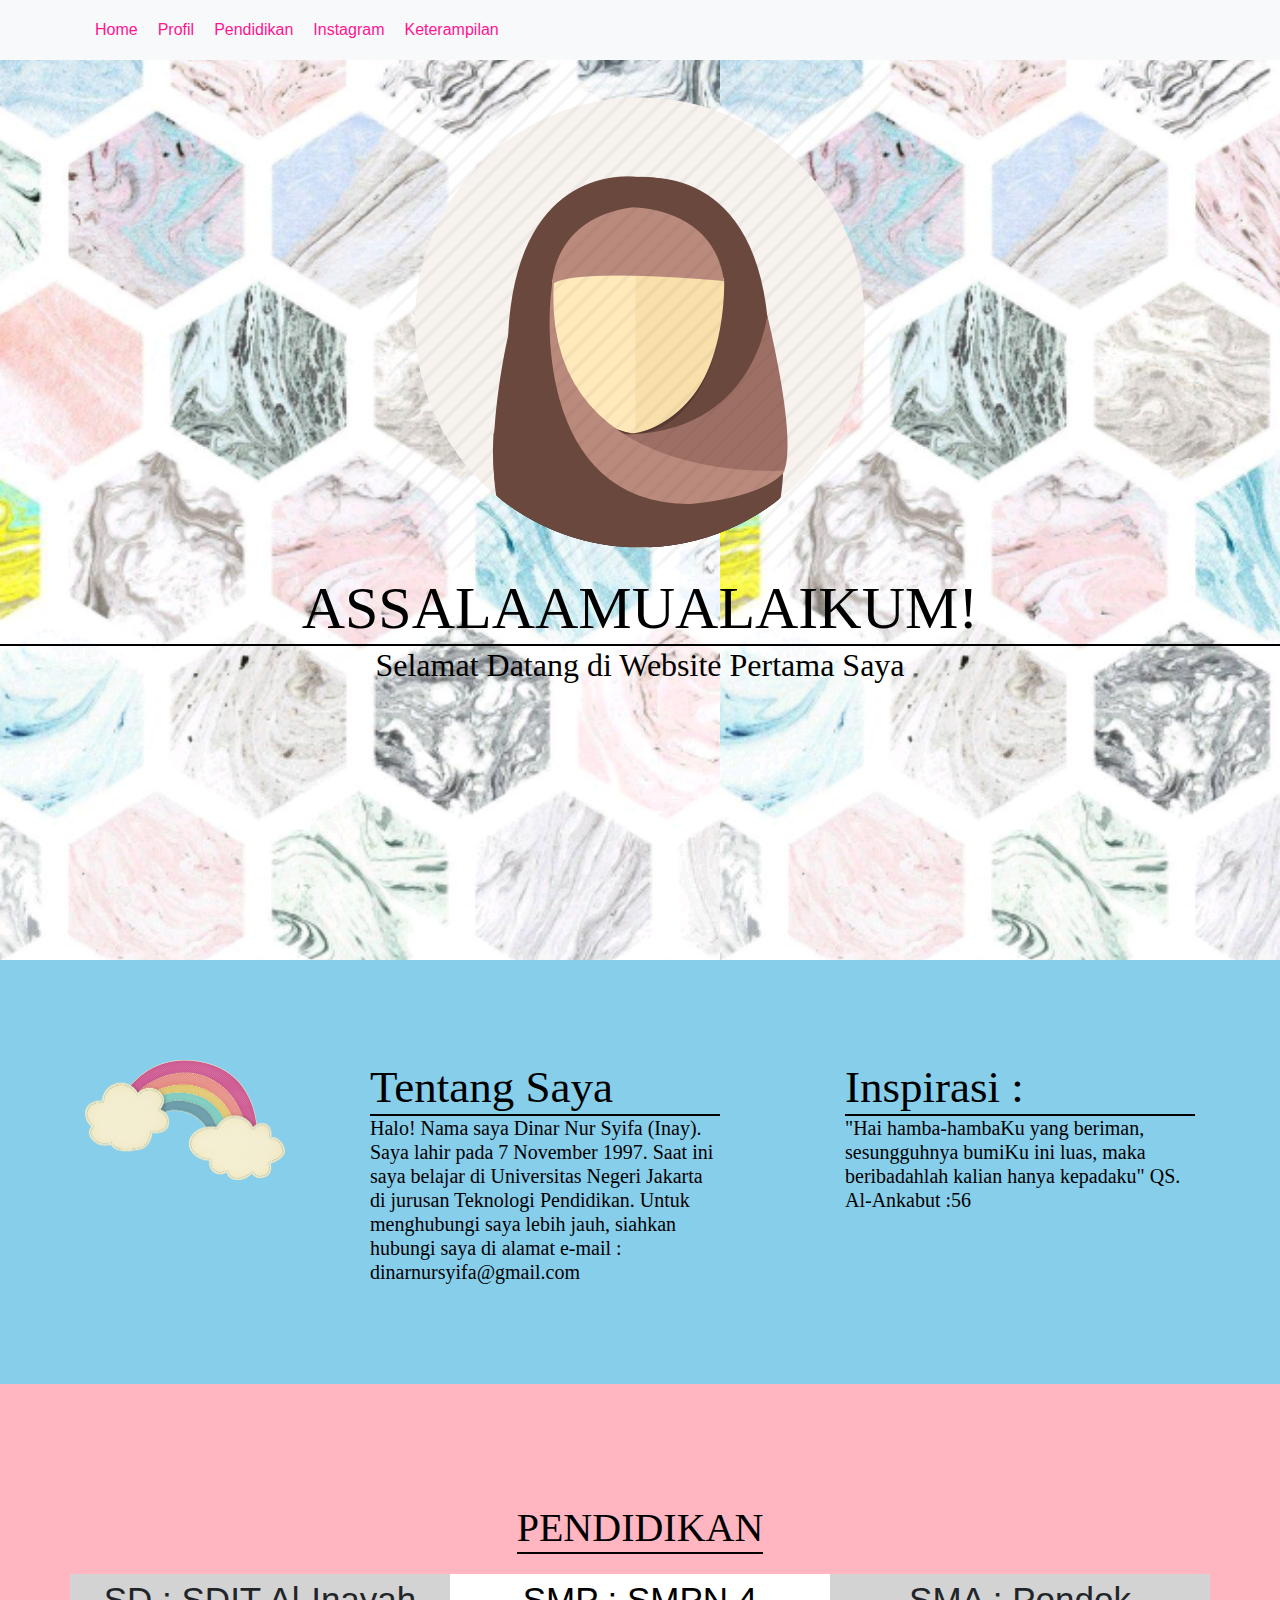
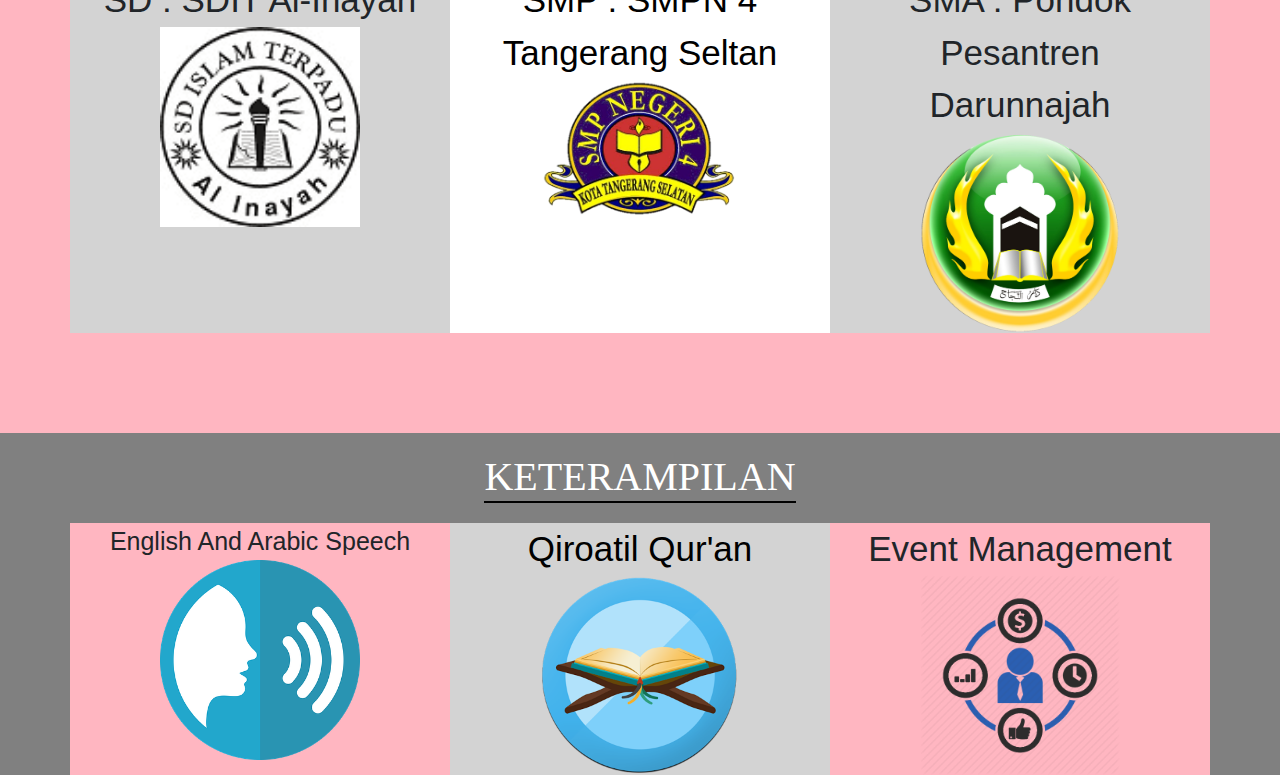
<file: index.html>
<!doctype html>
<html>
    <head>
        <title>Ini Halaman Index</title>
        <meta name="viewport" content="width=device-width, initial-scale=1, minimum-scale=1">
        <link rel="stylesheet" type="text/css" href="css/main.css">
        <link rel="stylesheet" href="css/bootstrap.min.css">
        <script src="js/jquery-v1-12-4.js"></script>
        <script src="js/bootstrap.min.js"></script>
        <link rel="stylesheet" href="https://use.fontawesome.com/releases/v5.3.1/css/all.css">     
        <link rel="stylesheet" href="css/animate.css">
    </head>
    <body>
    <!---navbar--->
    <nav class="navbar navbar-expand-lg bg-light fixed- top">
            <div class="container">
                <button class="navbar-toggler" type="button" data-toggle="collapse" data-target="#navbarnya">
                    <i class="fas fa-align-justify"></i>
                </button>
                <div class="collapse navbar-collapse" id="navbarnya">
                    <div class="navbar-nav">
                        <a class="link" href="#home">Home </a>
                        <a class="link" href="#Introduction">Profil</a>
                        <a class="link" href="#Sharing Area">Pendidikan</a>
                        <a class="link" href="instagram.com/dnrnrsyf" target="_blank">Instagram</a>
                         <a class="link" href="#Keterampilan">Keterampilan</a>
                    </div>
                </div>
            </div>
        </nav>    
    <!---section1--->
    <section class="section1" id="home">
        <img src="img/hijab.png">
        <h1 class="judul">
            ASSALAAMUALAIKUM!
        </h1>
            <h2 class="sub-judul">
            Selamat Datang di Website Pertama Saya
            </h2>
            </section>
    <!---section2--->
    <section class="section2" id="Introduction">
        <div class="container">
            <div class="row">
                <div class="col-md-3">
                    <img src="img/pelangi.png" width="200px">
                </div>
                <div class="col-md-4">
                    <h1 class="judul" style="font-size: 45px">
                        Tentang Saya
                    </h1>
                    <h2 class="sub-judul" style="font-size: 20px">
                        Halo! Nama saya Dinar Nur Syifa (Inay). Saya lahir pada 7 November 1997. Saat ini saya belajar di Universitas Negeri Jakarta di jurusan Teknologi Pendidikan. Untuk menghubungi saya lebih jauh, siahkan hubungi saya di alamat e-mail : dinarnursyifa@gmail.com
                    </h2>
                </div>
                 <div class="col-md-1">
                </div>
                <div class="col-md-4">
                <h1 class="judul" style="font-size: 45px">
                        Inspirasi :
                    </h1>
                    <h2 class="sub-judul" style="font-size: 20px">
                        "Hai hamba-hambaKu yang beriman, sesungguhnya bumiKu ini luas, maka beribadahlah kalian hanya kepadaku" QS. Al-Ankabut :56
                    </h2>
                </div>
            </div>
        </div>
        </section>
                
    <!---section3--->
    <section class="section3" id="Sharing Area">
        <div class="container">
            <div class="row" style="padding:20px 0px;">
                <h1 class="judul" style="font-size: 40px;color: black">
                    PENDIDIKAN
                </h1>
                <br/>
                <br/>
        </div> 
        <div class="row">
            <div class="col col-warna" style="text-align: center;font-size: 35px">
            SD : SDIT Al-Inayah
                <img src="img/inayah.png"= width="200px">
            </div>
            <div class="col col-warna2" style="color: black;text-align: center;font-size: 35px">
            SMP : SMPN 4 Tangerang Seltan
                <img src="img/smpn4.png"= width="200px">
            </div>
            <div class="col col-warna" style="text-align: center;font-size: 35px">
            SMA : Pondok Pesantren Darunnajah
                <img src="img/dn.png"= width="200px">
            </div>
        </div>
                
        </div>
                </section>
        
    </body>
</html> 
<!---section5--->
    <section class="section5" id="Keterampilan">
        <div class="container">
            <div class="row" style="padding:20px 0px;">
                <h1 class="judul" style="font-size: 40px;color: white">
                    KETERAMPILAN
                </h1>
                <br/>
                <br/>
            </div>
        <div class="row">
            <div class="col col-warna4" style="text-align: center;font-size: 25px">
            English And Arabic Speech
                <img src="img/speech.png"= width="200px">
            </div>
            <div class="col col-warna3" style="color: black;text-align: center;font-size: 35px">
            Qiroatil Qur'an
                <img src="img/quran.png"= width="200px">
            </div>
            <div class="col col-warna4" style="text-align: center;font-size: 35px">
            Event Management
                <img src="img/management.png"= width="200px"
            
            </div>
        </div>
</file>
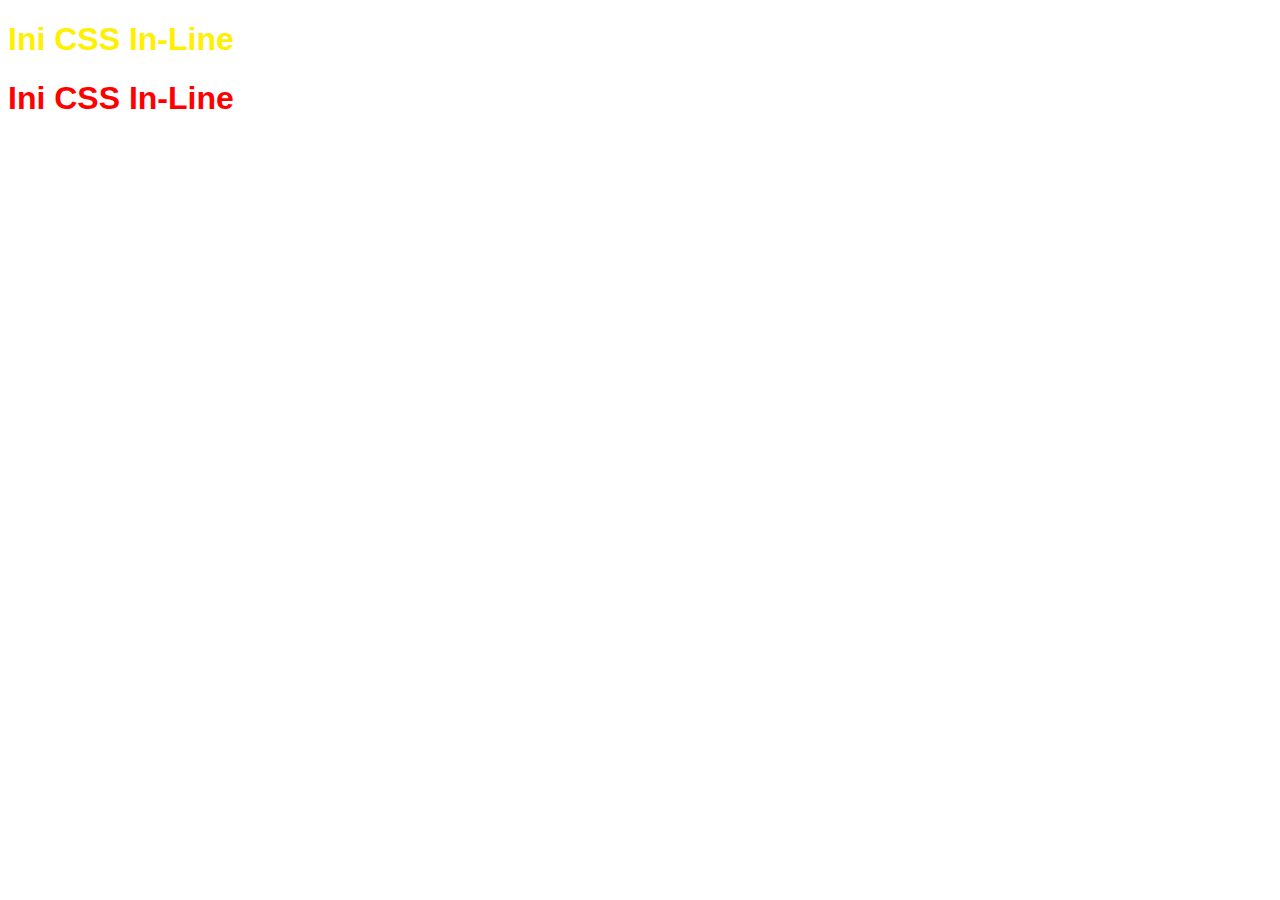
<file: belajar-css.html>
<!doctype html>
<html>
    <head>
        <link rel="stylesheet" type="text/css" href="css/belajar.css">
    </head>
    <body>
        <h1 id="judul">Ini CSS In-Line</h1>
        <h1 id="judul-2">Ini CSS In-Line</h1>
    </body>
</html>
</file>
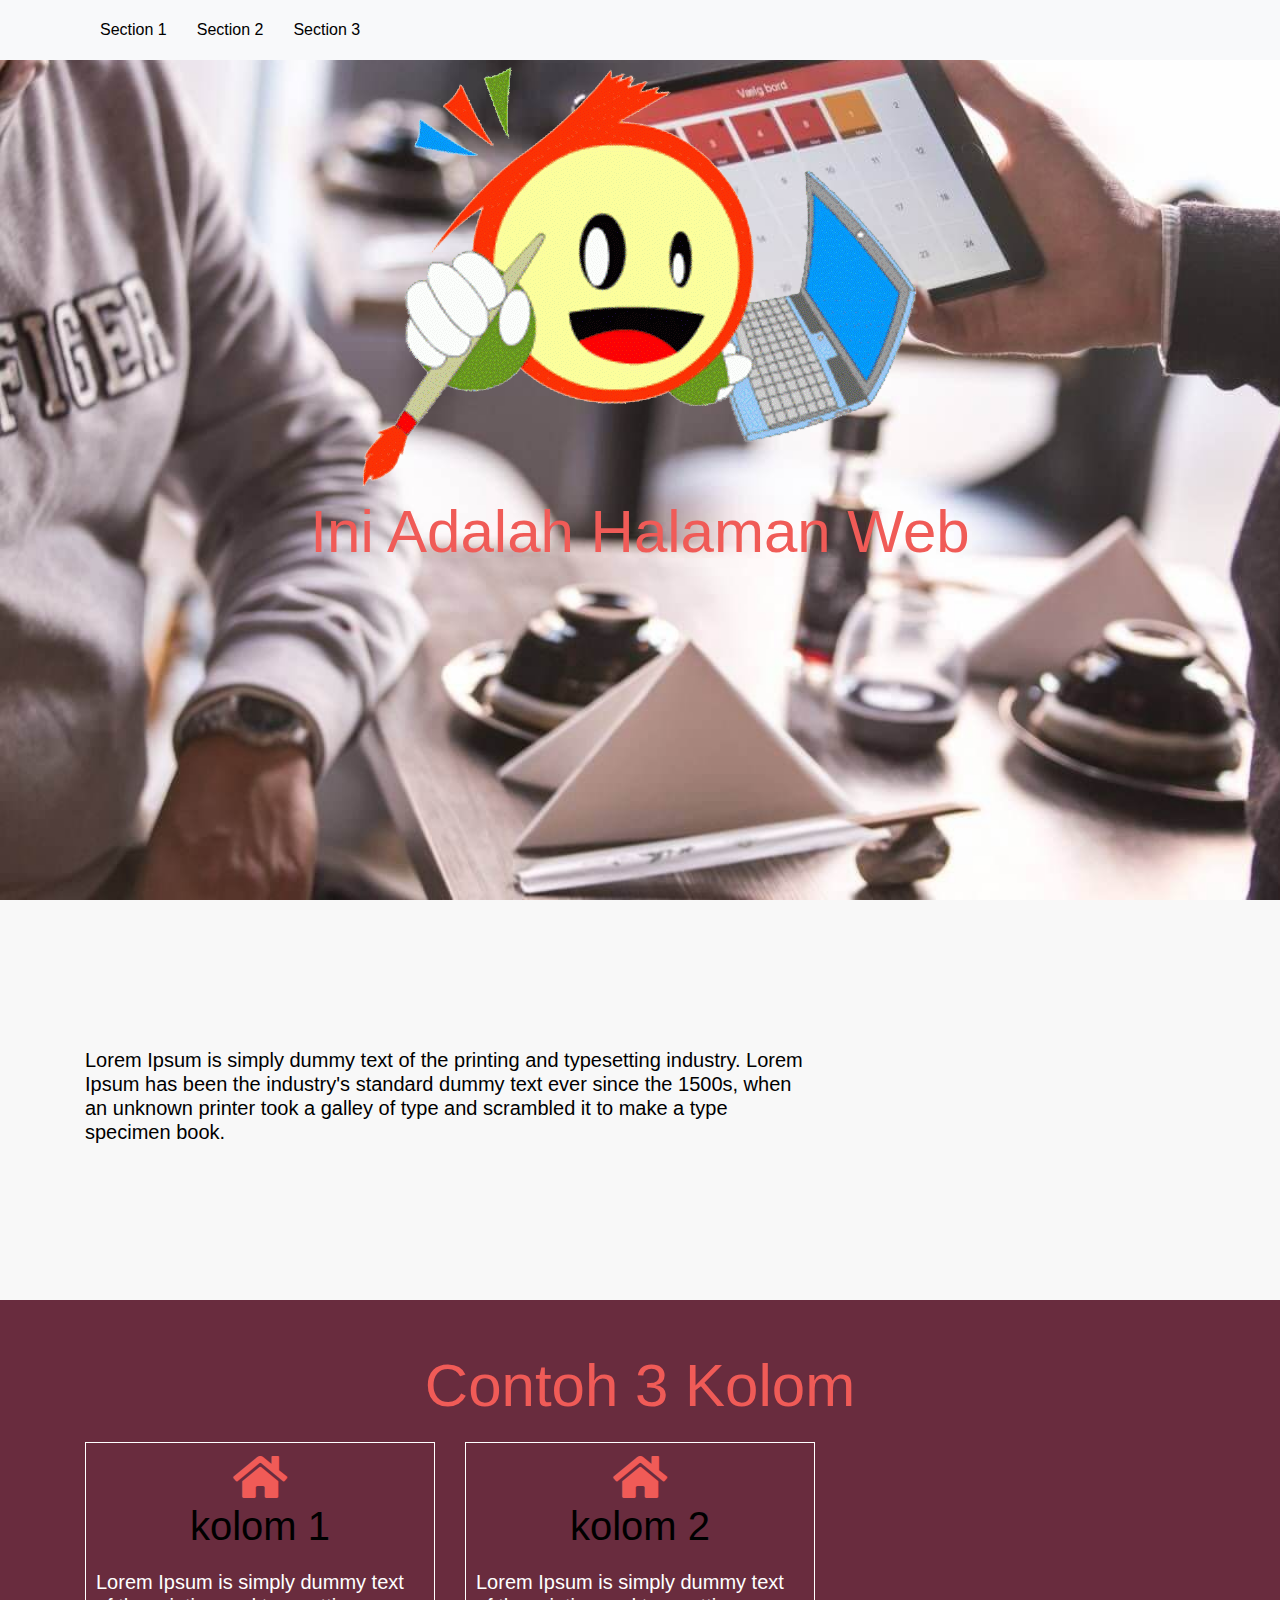
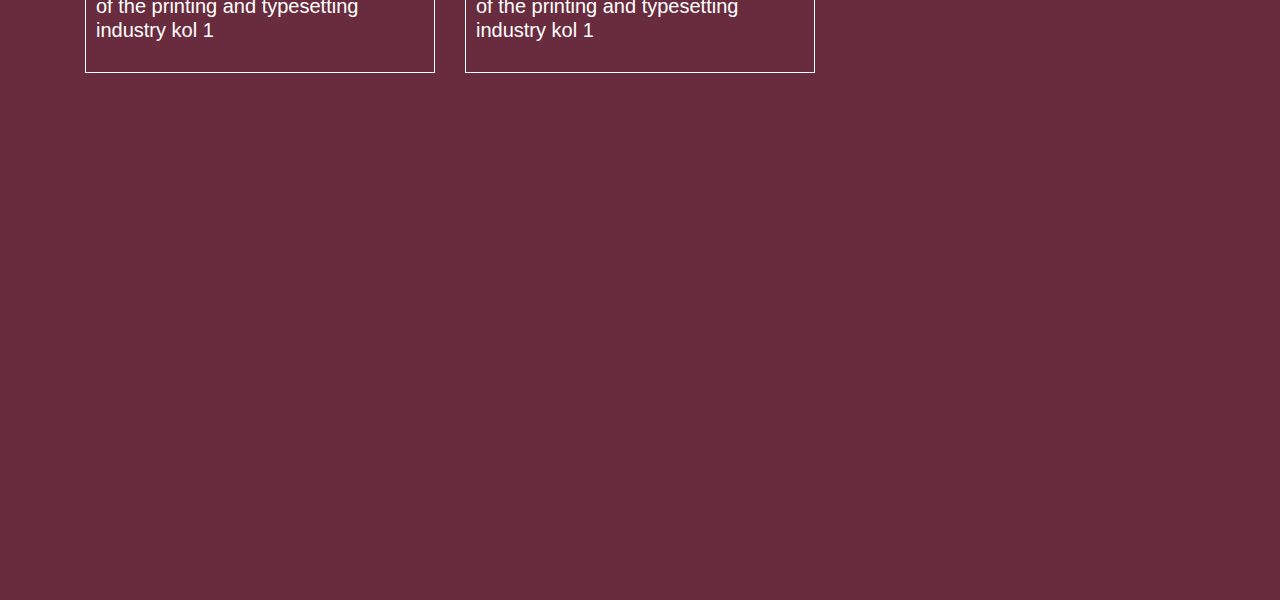
<file: main-2.html>
<!doctype html>
<html>
    <head>
        <title>NY Web</title>
        <meta name="viewport" content="width=device-width, initial-scale=1, minimum-scale=1">
        <link rel="stylesheet" type="text/css" href="css/main-2.css">
        <link rel="stylesheet" href="css/bootstrap.min.css">
        <script src="js/jquery-v1-12-4.js"></script>
        <script src="js/bootstrap.min.js"></script>
        <link rel="stylesheet" href="https://use.fontawesome.com/releases/v5.3.1/css/all.css">     
    </head>
    <body>
        <nav class="navbar navbar-expand-lg bg-light fixed-top">
            <div class="container">
                <button class="navbar-toggler" type="button" data-toggle="collapse" data-target="#navbarnya">
                    <i class="fas fa-align-justify"></i>
                </button>
                <div class="collapse navbar-collapse" id="navbarnya">
                    <div class="navbar-nav">
                        <a class="link" href="#1">Section 1 </a>
                        <a class="link" href="#2">Section 2</a>
                        <a class="link" href="#3">Section 3</a>
                    </div>
                </div>
            </div>
        </nav>
        
        <!--batas section 1-->
        <section class="home" id="1">
            <div class="container">
                <div class="row">
                    <img src="img/logo.png" class="mx-auto d-block wow fadeInLeftBig animated animated">
                    <h1 class="heading-1">Ini Adalah Halaman Web</h1>
                </div>
            </div>
        </section>
        
        <!--batas section 2-->
        <section class="content" id="2">
            <div class="container">
                <div class="row">
                    <div class="col-md-8">
                        <h2 class="heading-2 wow fadeInLeftBig animated animated">Deskripsi Singkat</h2>
                        <h3 class="heading-3">
                            Lorem Ipsum is simply dummy text of the printing and typesetting industry. Lorem Ipsum has been the industry's standard dummy text ever since the 1500s, when an unknown printer took a galley of type and scrambled it to make a type specimen book.
                        </h3>
                    </div>
                    <div class="col-md-4">
                        <img src="img/logo.png" width="200px" class="wow fadeInRightBig animated animated">
                    </div>
                </div>
            </div>
        </section>
        
        
        <!--batas section 3-->
        <section class="content2" id="3">
            <div class="container">
                <div class="row">
                    <h1 class="heading-1" style="text-align:center">Contoh 3 Kolom</h1>
                </div>
                <div class="row">
                    <div class="col-md-4" style="margin-top:20px;">
                        <div class="col-border">
                            <i class="fas fa-home fa-3x heading-1"></i>
                            <h2 class="heading-2">kolom 1</h2>
                            <h3 class="heading-3" style="text-align:left;margin:20px 10px;color:#fff;">
                                Lorem Ipsum is simply dummy text of the printing and typesetting industry kol 1
                            </h3>
                        </div>
                    </div>
                    <div class="col-md-4" style="margin-top:20px;">
                        <div class="col-border">
                            <i class="fas fa-home fa-3x heading-1"></i>
                            <h2 class="heading-2">kolom 2</h2>
                            <h3 class="heading-3" style="text-align:left;margin:20px 10px;color:#fff;">
                                Lorem Ipsum is simply dummy text of the printing and typesetting industry kol 1
                            </h3>
                        </div>
                    </div>
                    <div class="col-md-4 wow flipInX animated animated" style="margin-top:20px;">
                        <div class="col-border">
                            <i class="fas fa-home fa-3x heading-1"></i>
                            <h2 class="heading-2">kolom 3</h2>
                            <h3 class="heading-3" style="text-align:left;margin:20px 10px;color:#fff;">
                                Lorem Ipsum is simply dummy text of the printing and typesetting industry kol 1
                            </h3>
                        </div>
                    </div>
                </div>
            </div>
        </section>
        
        <script type="text/javascript" src="js/wow.min.js"></script>        
        <script type="text/javascript">
         new WOW().init();
        </script>
    </body>
</html>
</file>
<file: css/main.css>
body,html{
    height: 100%;
    margin:0 auto;
}  
.link{
    color: deeppink;
    padding: 10px 10px;
}
.link:hover{
    background: lightblue;
}
.section1{
    background: url(../img/background.jpg);
    width: 100%;
    height: 100%;
    text-align: center; 
}
.judul{
    font-family: candara;
    font-size: 60px;
    color: black;
    border-bottom: solid 2px black;
    margin: auto
}
.sub-judul{
    font-family: Candara;
    font-size: 40;
    color: black;
    margin: auto;
}
.section2{
    background: skyblue;
    padding: 100px 0px;
}
.section3{
    background: lightpink;
    padding: 100px 0px;
}
.col-warna{
    background: lightgrey;
}
.col-warna2{
    background: white;
}
.section5{
    background: grey;
    padding: 300 px 0px;
}
.col-warna3{
    background: lightgrey;
}
.col-warna4{
    background: lightpink;
}
</file>
<file: css/belajar.css>
#judul{
    font-family:arial;
    color:#fff000;   
}
#judul-2{
    font-family:arial;
    color:#ff0000;   
}
</file>
<file: css/main-2.css>
body,html{
    height: 100%;
    margin:0 auto;
}   

.link{
    text-decoration: none;
    color: #000;
    padding: 10px 15px;
    font-family: arial;
} 
.link:hover{
    background-color: #f05b57;
    color: #fff;
}
.home{
    width: 100%;
    height: 100%;
    background-image: url(../img/maxresdefault.jpg);
    background-size: cover;
    text-align: center;
    padding: 60px 0px;
}
/*heading*/
.heading-1{
    font-family: arial;
    font-size: 60px;
    color: #f05b57;
    margin: auto;
}
.heading-2{
    font-family: arial;
    font-size: 40px;
    color: #000;
    margin: auto;
}
.heading-3{
    font-family: arial;
    font-size: 20px;
    color: #000;
    margin: auto;
}

/**Section Content**/
.content{
    width: 100%;
    min-height: 400px;
    background-color:#f8f8f8;
    padding: 100px 0px;
}

/**content 2**/
.content2{
    background: #692C3E;
    width: 100%;
    min-height: 100%;
    padding: 50px 0px;
}
.col-border{
    min-height: 100px;
    border: solid 1px #fff;
    text-align: center;
    padding:10px 0px;
}
</file>
